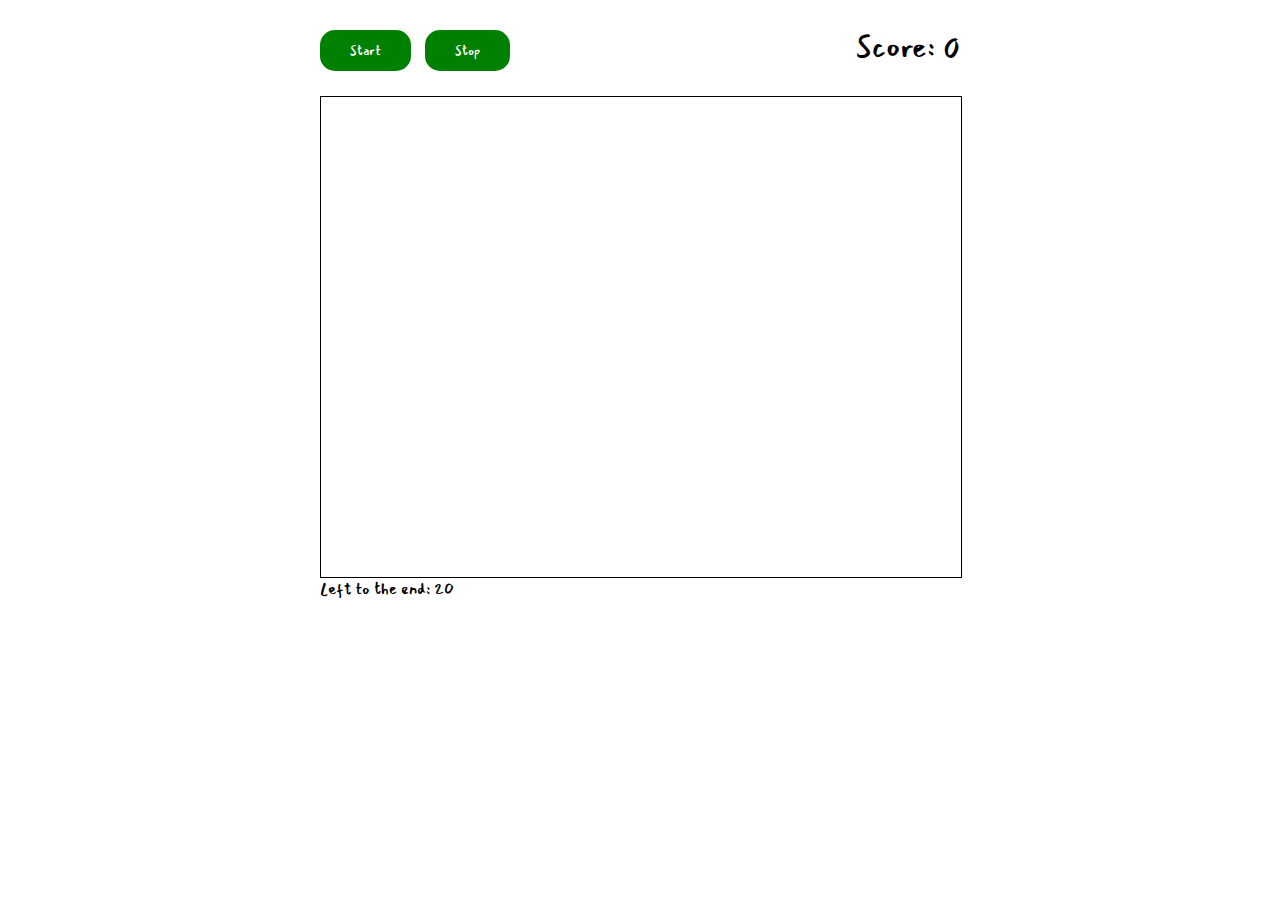
<file: js-game/index.html>
<!DOCTYPE html>
<html>
  <head>
    <title> JS game </title>
    <link rel="stylesheet" href="css/style.css">
  </head>
  <body>
    <div class="game-holder">
      <div class="game-nav">
        <button id="btn-start"> Start </button>
        <button id="btn-stop"> Stop </button>
        <span> Score: <span id="score"> 0 </span> </span>
      </div>
      <canvas width="640" height="480" id="canvas"></canvas>
      <span>Left to the end: <span id="left"> 20 </span></span>
    </div>
    <script type="text/javascript" src="js/main.js"></script>
  </body>
</html>
</file>
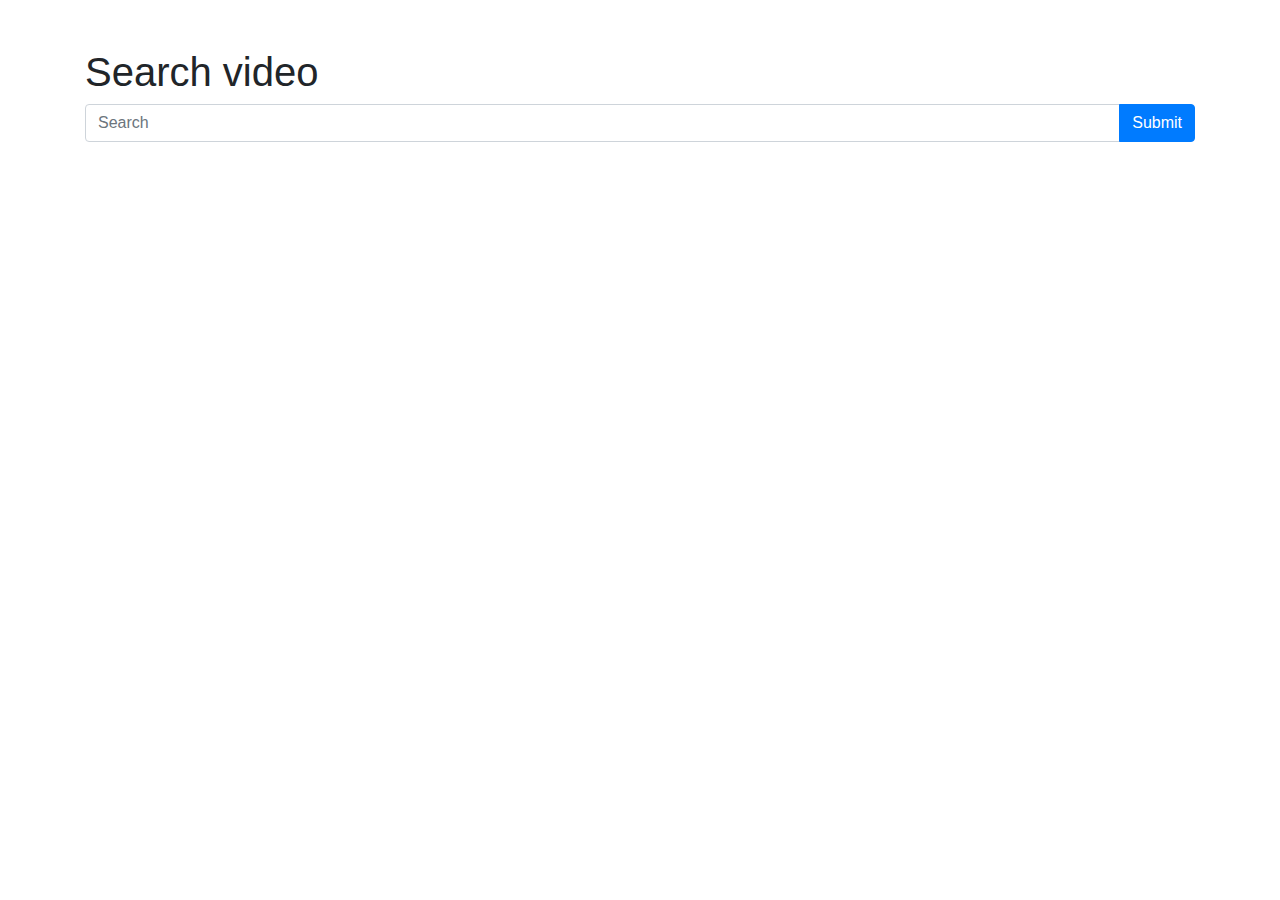
<file: Lesson-12/index.html>
<!DOCTYPE html>
<html lang="en">

<head>
  <meta charset="UTF-8">
  <meta name="viewport" content="width=device-width, initial-scale=1.0">
  <meta http-equiv="X-UA-Compatible" content="ie=edge">
  <link rel="stylesheet" href="https://stackpath.bootstrapcdn.com/bootstrap/4.3.1/css/bootstrap.min.css">
  <link rel="stylesheet" href="css/style.css">
  <title>Lesson-12</title>


</head>

<body>
  <div class="container pt-5">
    <div class="page-header">
      <h1>Search video</h1>
    </div>
    <form id="search-form" action="" class="mb-5">
      <div class="form-group">
        <div class="input-group">
          <input type="text" class="form-control" placeholder="Search" name="search" id="search-term" autocomplete="off">
          <div class="input-group-append">
            <button class="btn btn-primary" type="submit" id="button-addon2">Submit</button>
          </div>
        </div>
      </div>
    </form>

    <div class="video-holder"></div>
  </div>

  <script src="https://code.jquery.com/jquery-3.4.1.min.js"></script>
  <script src="https://stackpath.bootstrapcdn.com/bootstrap/4.3.1/js/bootstrap.min.js" integrity="sha384-JjSmVgyd0p3pXB1rRibZUAYoIIy6OrQ6VrjIEaFf/nJGzIxFDsf4x0xIM+B07jRM" crossorigin="anonymous"></script>
  <script src="js/main.js"></script>
</body>

</html>
</file>
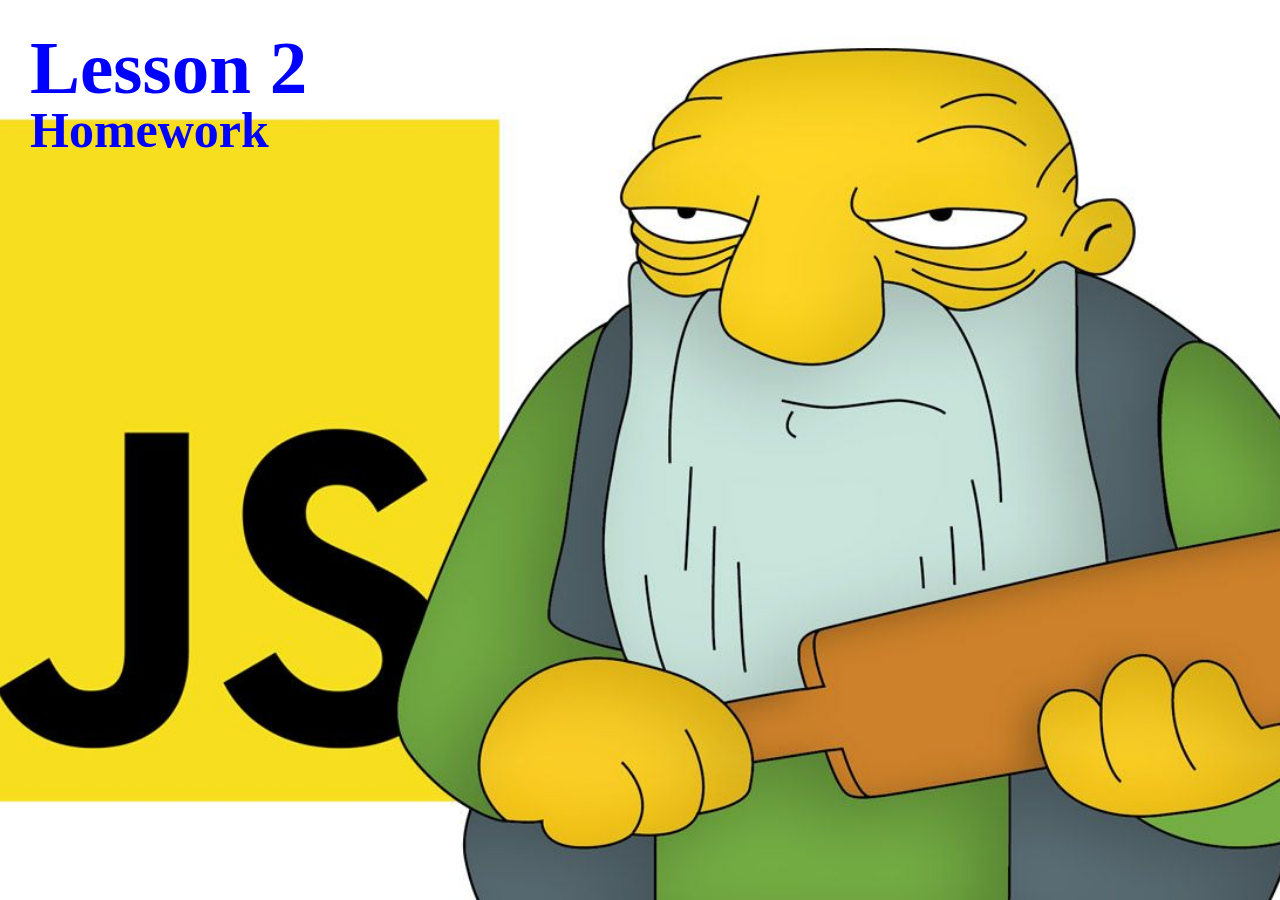
<file: lesson-2/index.html>
<!DOCTYPE html>
<html lang="en">
<head>
  <meta charset="UTF-8">
  <meta name="viewport" content="width=device-width, initial-scale=1.0">
  <meta http-equiv="X-UA-Compatible" content="ie=edge">
  <title>Lesson 2</title>
  <link rel="stylesheet" href="css/style.css">
</head>
<body>

  <div class="main">
    <h1>Lesson 2</h1>
    <h2>Homework</h2>
  </div>

  <script src="js/main.js"></script>
</body>
</html>
</file>
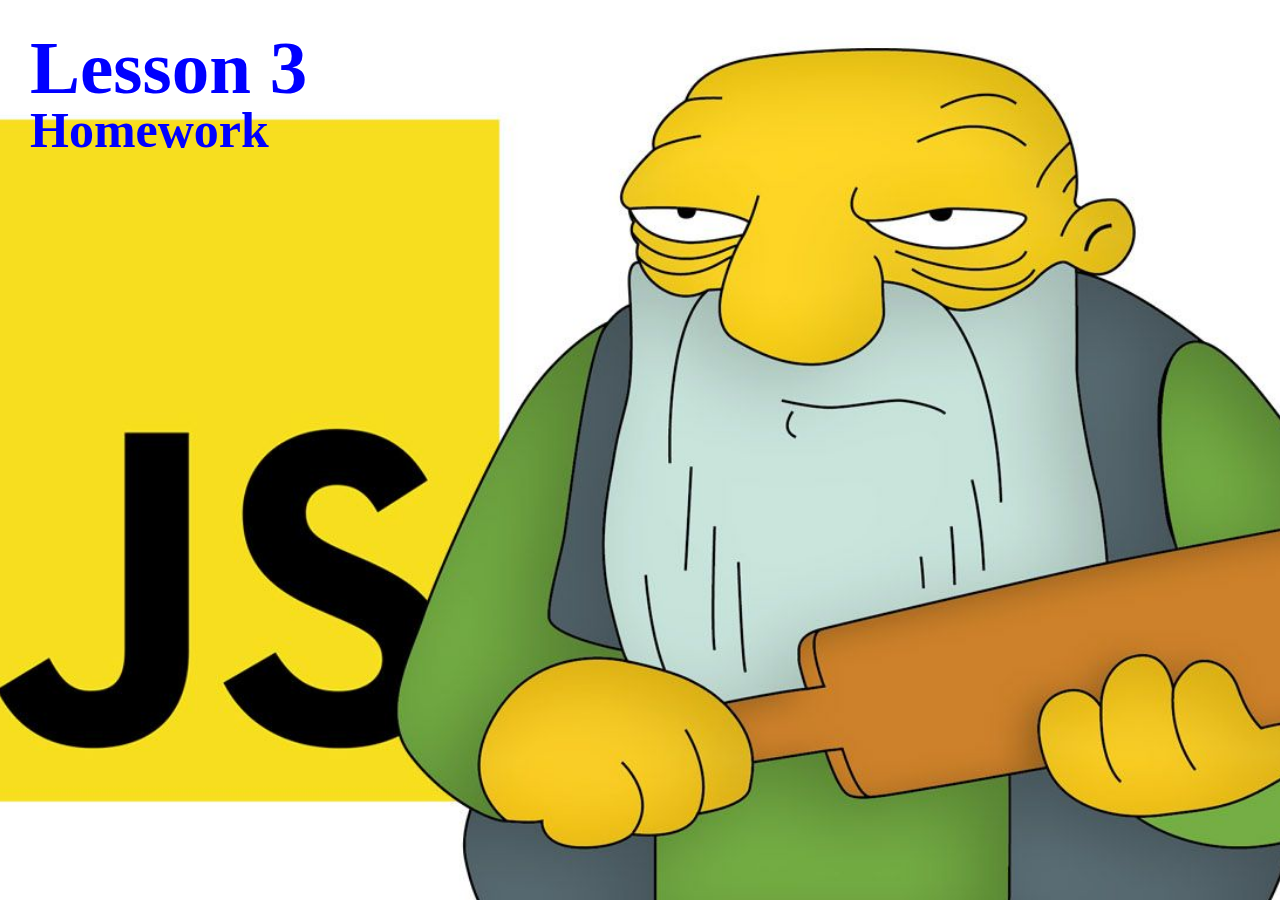
<file: lesson-3/index.html>
<!DOCTYPE html>
<html lang="en">
<head>
  <meta charset="UTF-8">
  <meta name="viewport" content="width=device-width, initial-scale=1.0">
  <meta http-equiv="X-UA-Compatible" content="ie=edge">
  <title>Lesson 3</title>
  <link rel="stylesheet" href="css/style.css">
</head>
<body>

  <div class="main">
    <h1>Lesson 3</h1>
    <h2>Homework</h2>
  </div>

  <script src="js/main.js"></script>
</body>
</html>
</file>
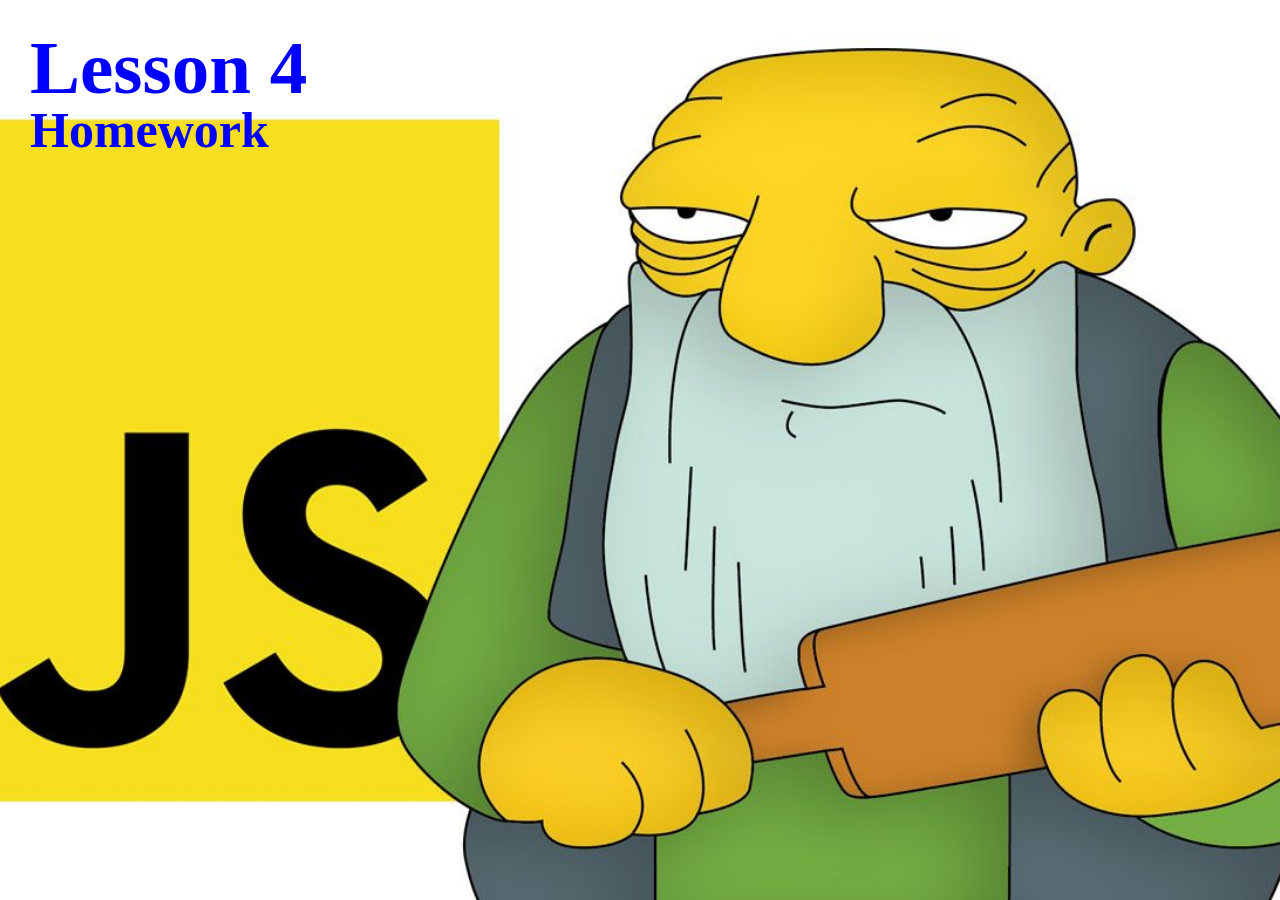
<file: lesson-4/index.html>
<!DOCTYPE html>
<html lang="en">
<head>
  <meta charset="UTF-8">
  <meta name="viewport" content="width=device-width, initial-scale=1.0">
  <meta http-equiv="X-UA-Compatible" content="ie=edge">
  <title>Lesson 4</title>
  <link rel="stylesheet" href="css/style.css">
</head>
<body>

  <div class="main">
    <h1>Lesson 4</h1>
    <h2>Homework</h2>
  </div>

  <script src="js/main.js"></script>
</body>
</html>
</file>
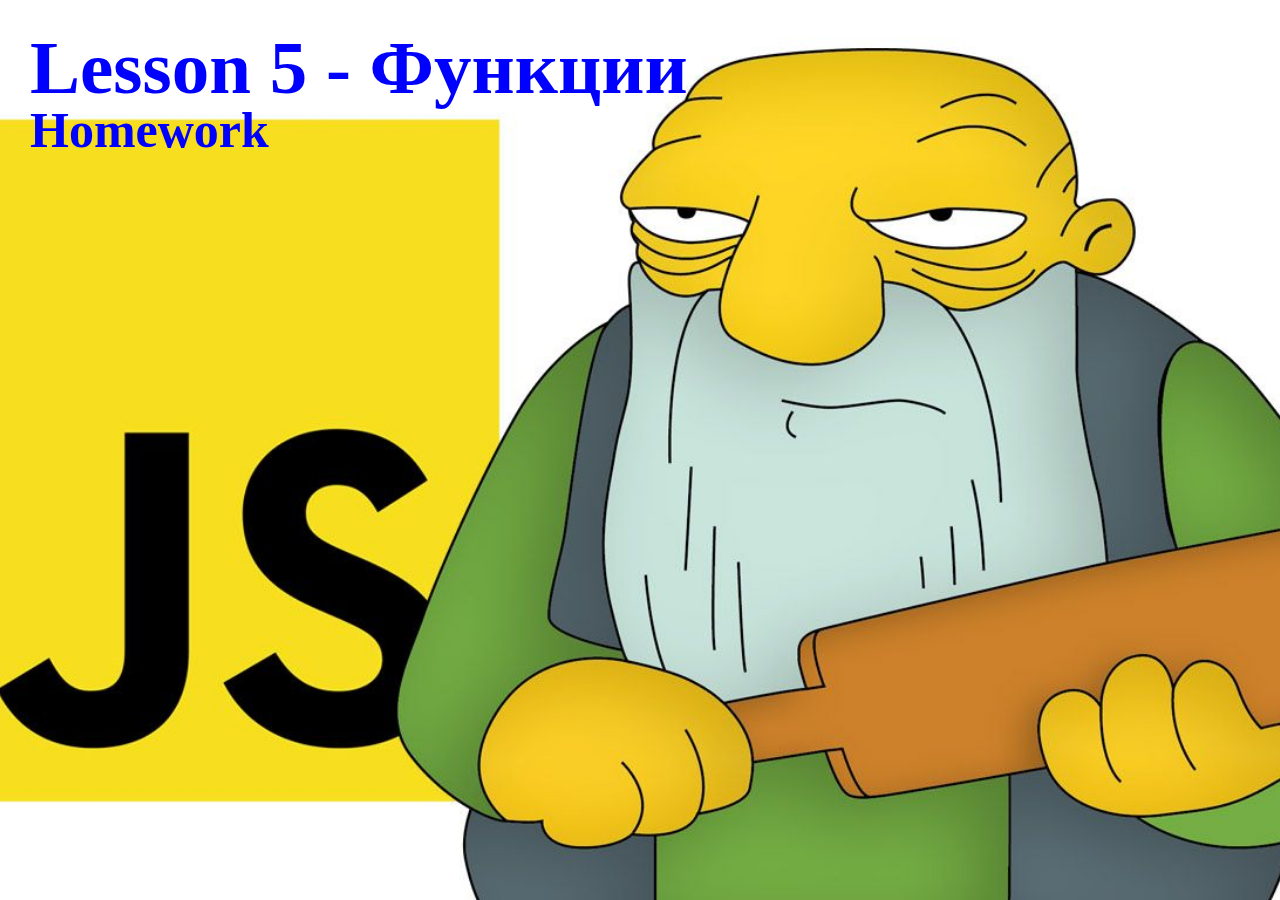
<file: lesson-5/index.html>
<!DOCTYPE html>
<html lang="en">
<head>
  <meta charset="UTF-8">
  <meta name="viewport" content="width=device-width, initial-scale=1.0">
  <meta http-equiv="X-UA-Compatible" content="ie=edge">
  <title>Lesson 5 - Функции</title>
  <link rel="stylesheet" href="css/style.css">
</head>
<body>

  <div class="main">
    <h1>Lesson 5 - Функции</h1>
    <h2>Homework</h2>
  </div>

  <script src="js/main.js"></script>
</body>
</html>
</file>
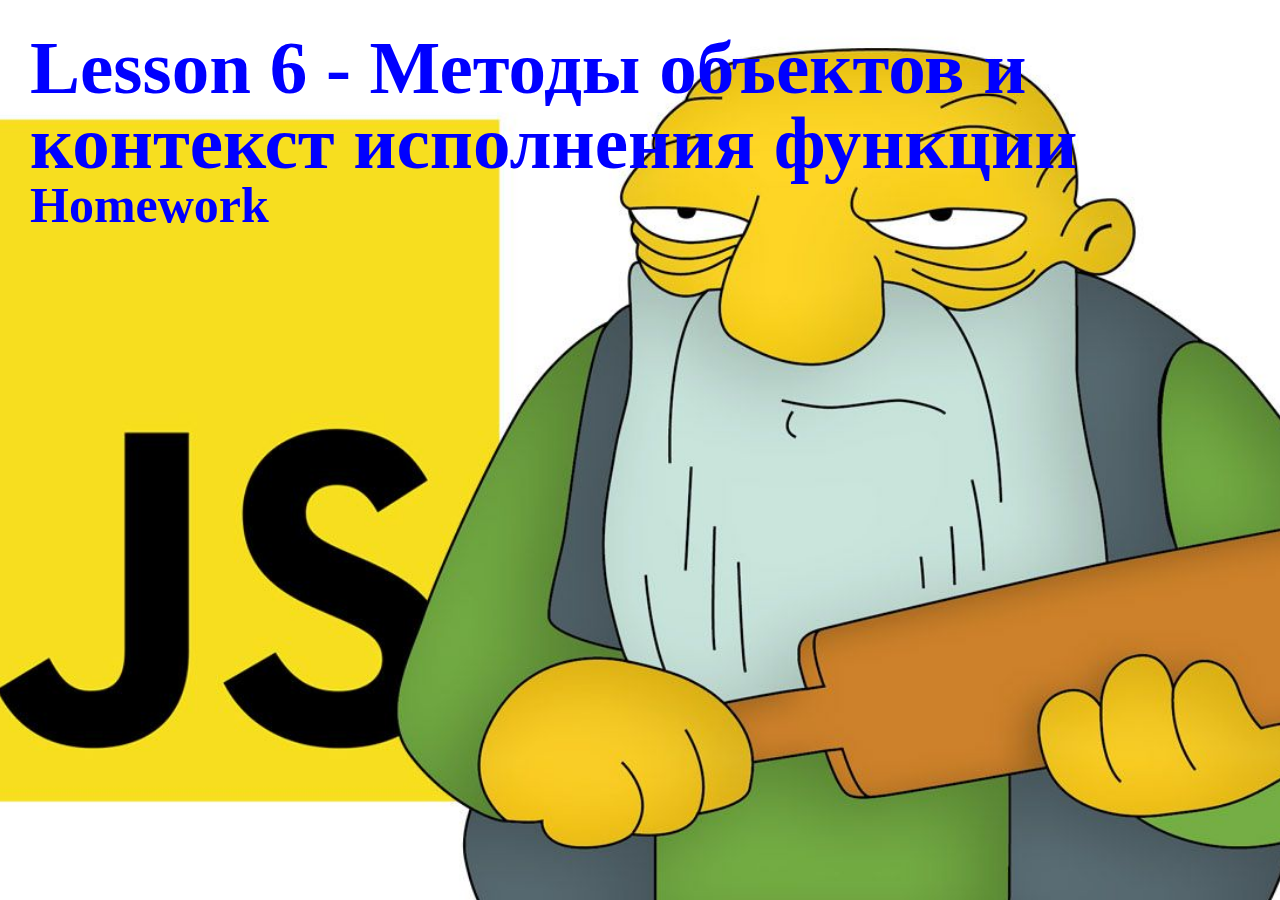
<file: lesson-6/index.html>
<!DOCTYPE html>
<html lang="en">
<head>
  <meta charset="UTF-8">
  <meta name="viewport" content="width=device-width, initial-scale=1.0">
  <meta http-equiv="X-UA-Compatible" content="ie=edge">
  <title>Lesson 6 - Методы объектов и контекст исполнения функции</title>
  <link rel="stylesheet" href="css/style.css">
</head>
<body>

  <div class="main">
    <h1>Lesson 6 - Методы объектов и контекст исполнения функции</h1>
    <h2>Homework</h2>
  </div>

  <script src="js/main.js"></script>
</body>
</html>
</file>
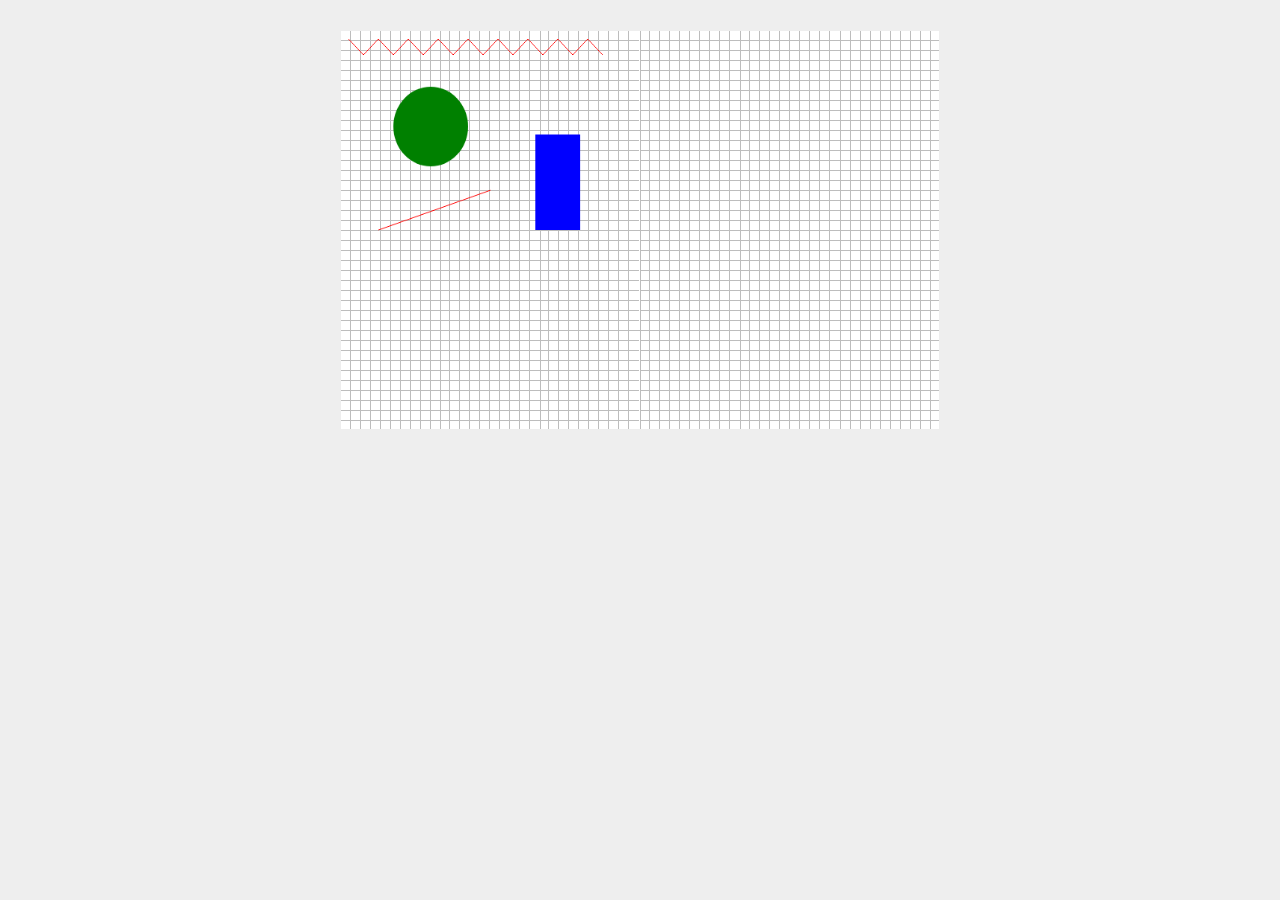
<file: lesson-7/index.html>
<!DOCTYPE html>
<html lang="en">
<head>
  <meta charset="UTF-8">
  <meta name="viewport" content="width=device-width, initial-scale=1.0">
  <meta http-equiv="X-UA-Compatible" content="ie=edge">
  <title>Lesson 7 - ООП в функциональном стиле</title>
  <link rel="stylesheet" href="css/style.css">
</head>
<body>

  <div class="main">
    <div class="canvas-holder">
      <canvas id="canvasID" width="800" height="500"></canvas>
    </div>
  </div>

  <script src="js/main.js"></script>
</body>
</html>
</file>
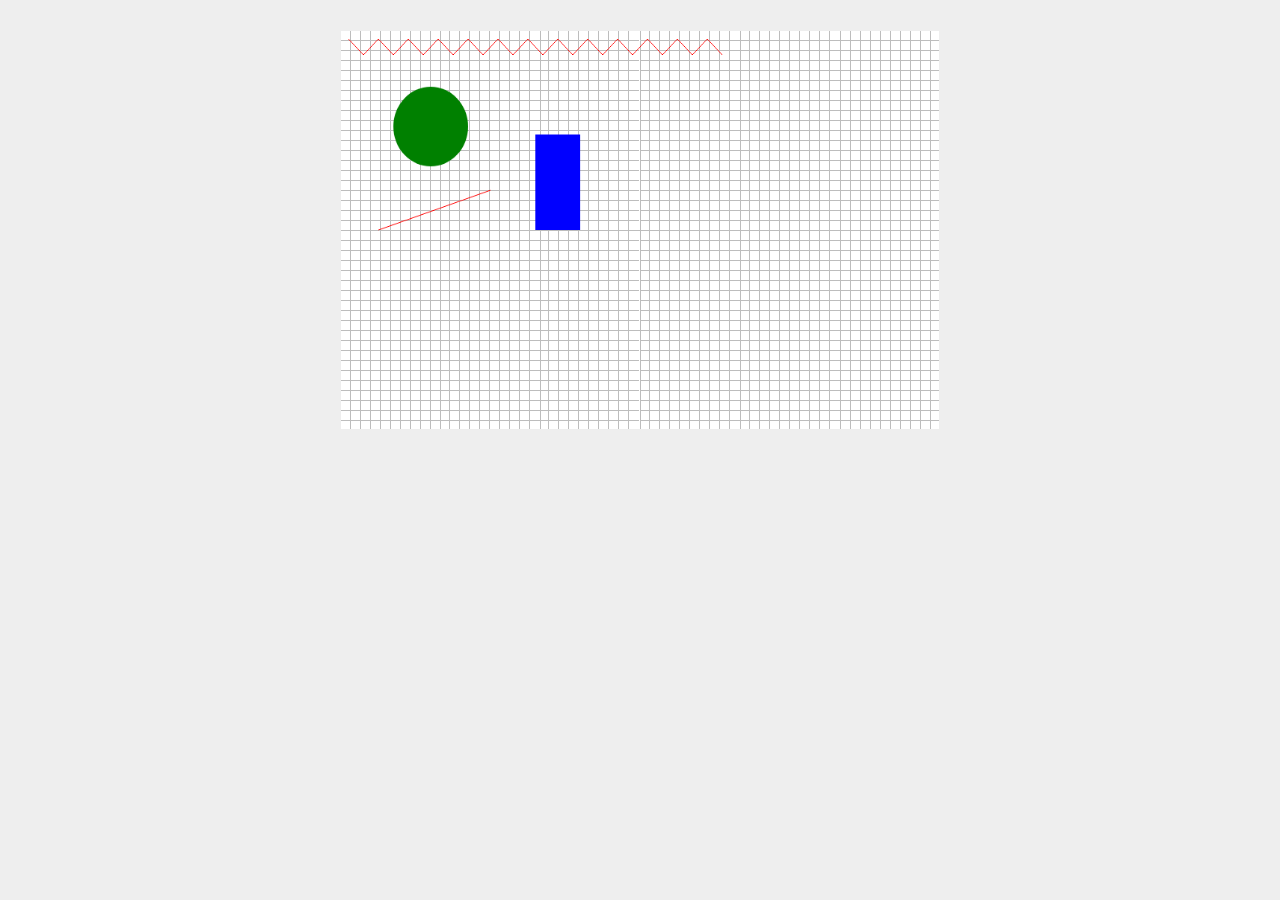
<file: lesson-8/index.html>
<!DOCTYPE html>
<html lang="en">
<head>
  <meta charset="UTF-8">
  <meta name="viewport" content="width=device-width, initial-scale=1.0">
  <meta http-equiv="X-UA-Compatible" content="ie=edge">
  <title>Lesson 8 - ООП с помощью классов</title>
  <link rel="stylesheet" href="css/style.css">
</head>
<body>

  <div class="main">
    <div class="canvas-holder">
      <canvas id="canvasID" width="800" height="500"></canvas>
    </div>
  </div>

  <script src="js/main.js"></script>
</body>
</html>
</file>
<file: js-game/css/style.css>
@import url("https://fonts.googleapis.com/css?family=Mansalva&display=swap");
html,
body,
div,
span,
applet,
object,
iframe,
h1,
h2,
h3,
h4,
h5,
h6,
p,
blockquote,
pre,
a,
abbr,
acronym,
address,
big,
cite,
code,
del,
dfn,
em,
img,
ins,
kbd,
q,
s,
samp,
small,
strike,
strong,
sub,
sup,
tt,
var,
b,
u,
i,
center,
dl,
dt,
dd,
ol,
ul,
li,
fieldset,
form,
label,
legend,
table,
caption,
tbody,
tfoot,
thead,
tr,
th,
td,
article,
aside,
canvas,
details,
embed,
figure,
figcaption,
footer,
header,
hgroup,
menu,
nav,
output,
ruby,
section,
summary,
time,
mark,
audio,
video {
  margin: 0;
  padding: 0;
  border: 0;
  font-size: 100%;
  font: inherit;
  vertical-align: baseline;
}

/* HTML5 display-role reset for older browsers */
article,
aside,
details,
figcaption,
figure,
footer,
header,
hgroup,
menu,
nav,
section {
  display: block;
}

body {
  line-height: 1;
}

ol,
ul {
  list-style: none;
}

blockquote,
q {
  quotes: none;
}

blockquote:before,
blockquote:after,
q:before,
q:after {
  content: '';
  content: none;
}

table {
  border-collapse: collapse;
  border-spacing: 0;
}

*,
*:before,
*:after {
  -webkit-box-sizing: border-box;
          box-sizing: border-box;
}

body {
  font-family: 'Mansalva', cursive;
}

.game-holder {
  width: 700px;
  padding: 30px;
  margin: 0 auto;
}

.game-nav {
  margin-bottom: 25px;
}

.game-nav:after {
  content: '';
  display: block;
  clear: both;
}

.game-nav > span {
  float: right;
  font-size: 30px;
  display: inline-block;
  vertical-align: middle;
  line-height: 1.2;
}

#canvas {
  background: white;
  border: 1px solid #000;
  cursor: url(../images/aim.cur), default;
}

.game-over {
  position: fixed;
  top: 0;
  bottom: 0;
  right: 0;
  left: 0;
  background: rgba(0, 0, 0, 0.8);
  display: -webkit-box;
  display: -ms-flexbox;
  display: flex;
  -webkit-box-orient: vertical;
  -webkit-box-direction: normal;
      -ms-flex-direction: column;
          flex-direction: column;
  -webkit-box-align: center;
      -ms-flex-align: center;
          align-items: center;
  -webkit-box-pack: center;
      -ms-flex-pack: center;
          justify-content: center;
  color: #fff;
}

h1 {
  font-size: 45px;
  margin-bottom: 10px;
}

h2 {
  font-size: 30px;
  margin-bottom: 10px;
}

button {
  border: 0;
  display: inline-block;
  vertical-align: middle;
  padding: 10px 30px;
  border-radius: 15px;
  background: green;
  color: white;
  font-family: inherit;
  outline: none;
  cursor: pointer;
  -webkit-transition: background 0.3s linear;
  transition: background 0.3s linear;
  margin-right: 10px;
}

button:hover {
  background: #004d00;
}
/*# sourceMappingURL=style.css.map */
</file>
<file: Lesson-12/css/style.css>
.carousel-item video {
  width: 100%;
}
/*# sourceMappingURL=style.css.map */
</file>
<file: lesson-2/css/style.css>
html, body, div, span, applet, object, iframe,
h1, h2, h3, h4, h5, h6, p, blockquote, pre,
a, abbr, acronym, address, big, cite, code,
del, dfn, em, img, ins, kbd, q, s, samp,
small, strike, strong, sub, sup, tt, var,
b, u, i, center,
dl, dt, dd, ol, ul, li,
fieldset, form, label, legend,
table, caption, tbody, tfoot, thead, tr, th, td,
article, aside, canvas, details, embed, 
figure, figcaption, footer, header, hgroup, 
menu, nav, output, ruby, section, summary,
time, mark, audio, video {
	margin: 0;
	padding: 0;
	border: 0;
	font-size: 100%;
	font: inherit;
	vertical-align: baseline;
}
/* HTML5 display-role reset for older browsers */
article, aside, details, figcaption, figure, 
footer, header, hgroup, menu, nav, section {
	display: block;
}
body {
	line-height: 1;
}
ol, ul {
	list-style: none;
}
blockquote, q {
	quotes: none;
}
blockquote:before, blockquote:after,
q:before, q:after {
	content: '';
	content: none;
}
table {
	border-collapse: collapse;
	border-spacing: 0;
}
html, body {
  height: 100%;
}
* {
  box-sizing: border-box;
}
.main {
  font-weight: bold;
  color: blue;

  height: 100%;

  padding: 30px;

  background-repeat: no-repeat;
  background-size: cover;
  background-position: 50% 50%;
  background-image: url(../images/jasper-js.jpg);
}
h1 {
  font-size: 75px;
}
h2 {
  font-size: 50px;
}
</file>
<file: lesson-3/css/style.css>
html, body, div, span, applet, object, iframe,
h1, h2, h3, h4, h5, h6, p, blockquote, pre,
a, abbr, acronym, address, big, cite, code,
del, dfn, em, img, ins, kbd, q, s, samp,
small, strike, strong, sub, sup, tt, var,
b, u, i, center,
dl, dt, dd, ol, ul, li,
fieldset, form, label, legend,
table, caption, tbody, tfoot, thead, tr, th, td,
article, aside, canvas, details, embed, 
figure, figcaption, footer, header, hgroup, 
menu, nav, output, ruby, section, summary,
time, mark, audio, video {
	margin: 0;
	padding: 0;
	border: 0;
	font-size: 100%;
	font: inherit;
	vertical-align: baseline;
}
/* HTML5 display-role reset for older browsers */
article, aside, details, figcaption, figure, 
footer, header, hgroup, menu, nav, section {
	display: block;
}
body {
	line-height: 1;
}
ol, ul {
	list-style: none;
}
blockquote, q {
	quotes: none;
}
blockquote:before, blockquote:after,
q:before, q:after {
	content: '';
	content: none;
}
table {
	border-collapse: collapse;
	border-spacing: 0;
}
html, body {
  height: 100%;
}
* {
  box-sizing: border-box;
}
.main {
  font-weight: bold;
  color: blue;

  height: 100%;

  padding: 30px;

  background-repeat: no-repeat;
  background-size: cover;
  background-position: 50% 50%;
  background-image: url(../images/jasper-js.jpg);
}
h1 {
  font-size: 75px;
}
h2 {
  font-size: 50px;
}
</file>
<file: lesson-4/css/style.css>
html, body, div, span, applet, object, iframe,
h1, h2, h3, h4, h5, h6, p, blockquote, pre,
a, abbr, acronym, address, big, cite, code,
del, dfn, em, img, ins, kbd, q, s, samp,
small, strike, strong, sub, sup, tt, var,
b, u, i, center,
dl, dt, dd, ol, ul, li,
fieldset, form, label, legend,
table, caption, tbody, tfoot, thead, tr, th, td,
article, aside, canvas, details, embed, 
figure, figcaption, footer, header, hgroup, 
menu, nav, output, ruby, section, summary,
time, mark, audio, video {
	margin: 0;
	padding: 0;
	border: 0;
	font-size: 100%;
	font: inherit;
	vertical-align: baseline;
}
/* HTML5 display-role reset for older browsers */
article, aside, details, figcaption, figure, 
footer, header, hgroup, menu, nav, section {
	display: block;
}
body {
	line-height: 1;
}
ol, ul {
	list-style: none;
}
blockquote, q {
	quotes: none;
}
blockquote:before, blockquote:after,
q:before, q:after {
	content: '';
	content: none;
}
table {
	border-collapse: collapse;
	border-spacing: 0;
}
html, body {
  height: 100%;
}
* {
  box-sizing: border-box;
}
.main {
  font-weight: bold;
  color: blue;

  height: 100%;

  padding: 30px;

  background-repeat: no-repeat;
  background-size: cover;
  background-position: 50% 50%;
  background-image: url(../images/jasper-js.jpg);
}
h1 {
  font-size: 75px;
}
h2 {
  font-size: 50px;
}
</file>
<file: lesson-5/css/style.css>
html, body, div, span, applet, object, iframe,
h1, h2, h3, h4, h5, h6, p, blockquote, pre,
a, abbr, acronym, address, big, cite, code,
del, dfn, em, img, ins, kbd, q, s, samp,
small, strike, strong, sub, sup, tt, var,
b, u, i, center,
dl, dt, dd, ol, ul, li,
fieldset, form, label, legend,
table, caption, tbody, tfoot, thead, tr, th, td,
article, aside, canvas, details, embed, 
figure, figcaption, footer, header, hgroup, 
menu, nav, output, ruby, section, summary,
time, mark, audio, video {
	margin: 0;
	padding: 0;
	border: 0;
	font-size: 100%;
	font: inherit;
	vertical-align: baseline;
}
/* HTML5 display-role reset for older browsers */
article, aside, details, figcaption, figure, 
footer, header, hgroup, menu, nav, section {
	display: block;
}
body {
	line-height: 1;
}
ol, ul {
	list-style: none;
}
blockquote, q {
	quotes: none;
}
blockquote:before, blockquote:after,
q:before, q:after {
	content: '';
	content: none;
}
table {
	border-collapse: collapse;
	border-spacing: 0;
}
html, body {
  height: 100%;
}
* {
  box-sizing: border-box;
}
.main {
  font-weight: bold;
  color: blue;

  height: 100%;

  padding: 30px;

  background-repeat: no-repeat;
  background-size: cover;
  background-position: 50% 50%;
  background-image: url(../images/jasper-js.jpg);
}
h1 {
  font-size: 75px;
}
h2 {
  font-size: 50px;
}
</file>
<file: lesson-6/css/style.css>
html, body, div, span, applet, object, iframe,
h1, h2, h3, h4, h5, h6, p, blockquote, pre,
a, abbr, acronym, address, big, cite, code,
del, dfn, em, img, ins, kbd, q, s, samp,
small, strike, strong, sub, sup, tt, var,
b, u, i, center,
dl, dt, dd, ol, ul, li,
fieldset, form, label, legend,
table, caption, tbody, tfoot, thead, tr, th, td,
article, aside, canvas, details, embed, 
figure, figcaption, footer, header, hgroup, 
menu, nav, output, ruby, section, summary,
time, mark, audio, video {
	margin: 0;
	padding: 0;
	border: 0;
	font-size: 100%;
	font: inherit;
	vertical-align: baseline;
}
/* HTML5 display-role reset for older browsers */
article, aside, details, figcaption, figure, 
footer, header, hgroup, menu, nav, section {
	display: block;
}
body {
	line-height: 1;
}
ol, ul {
	list-style: none;
}
blockquote, q {
	quotes: none;
}
blockquote:before, blockquote:after,
q:before, q:after {
	content: '';
	content: none;
}
table {
	border-collapse: collapse;
	border-spacing: 0;
}
html, body {
  height: 100%;
}
* {
  box-sizing: border-box;
}
.main {
  font-weight: bold;
  color: blue;

  height: 100%;

  padding: 30px;

  background-repeat: no-repeat;
  background-size: cover;
  background-position: 50% 50%;
  background-image: url(../images/jasper-js.jpg);
}
h1 {
  font-size: 75px;
}
h2 {
  font-size: 50px;
}
</file>
<file: lesson-7/css/style.css>
html,
body,
div,
span,
applet,
object,
iframe,
h1,
h2,
h3,
h4,
h5,
h6,
p,
blockquote,
pre,
a,
abbr,
acronym,
address,
big,
cite,
code,
del,
dfn,
em,
img,
ins,
kbd,
q,
s,
samp,
small,
strike,
strong,
sub,
sup,
tt,
var,
b,
u,
i,
center,
dl,
dt,
dd,
ol,
ul,
li,
fieldset,
form,
label,
legend,
table,
caption,
tbody,
tfoot,
thead,
tr,
th,
td,
article,
aside,
canvas,
details,
embed,
figure,
figcaption,
footer,
header,
hgroup,
menu,
nav,
output,
ruby,
section,
summary,
time,
mark,
audio,
video {
	margin: 0;
	padding: 0;
	border: 0;
	font-size: 100%;
	font: inherit;
	vertical-align: baseline;
}

/* HTML5 display-role reset for older browsers */
article,
aside,
details,
figcaption,
figure,
footer,
header,
hgroup,
menu,
nav,
section {
	display: block;
}

body {
	line-height: 1;
}

ol,
ul {
	list-style: none;
}

blockquote,
q {
	quotes: none;
}

blockquote:before,
blockquote:after,
q:before,
q:after {
	content: '';
	content: none;
}

table {
	border-collapse: collapse;
	border-spacing: 0;
}

html,
body {
	height: 100%;
	background: #eee;
}

* {
	box-sizing: border-box;
}

.main {
	font-weight: bold;
	color: blue;

	height: 100%;

	padding: 30px;

	background-repeat: no-repeat;
	background-size: cover;
	background-position: 50% 50%;
	/* background-image: url(../images/jasper-js.jpg); */
}

h1 {
	font-size: 75px;
}

h2 {
	font-size: 50px;
}

.canvas-holder {
	width: 600px;
	height: 400px;
	margin: 0 auto;
	border: 1px solid #eee;
	background-image: url(../images/bg.png);
	background-color: #fff;
}

.canvas-holder canvas {
	width: 100%;
	height: 100%;
}
</file>
<file: lesson-8/css/style.css>
html, body, div, span, applet, object, iframe,
h1, h2, h3, h4, h5, h6, p, blockquote, pre,
a, abbr, acronym, address, big, cite, code,
del, dfn, em, img, ins, kbd, q, s, samp,
small, strike, strong, sub, sup, tt, var,
b, u, i, center,
dl, dt, dd, ol, ul, li,
fieldset, form, label, legend,
table, caption, tbody, tfoot, thead, tr, th, td,
article, aside, canvas, details, embed, 
figure, figcaption, footer, header, hgroup, 
menu, nav, output, ruby, section, summary,
time, mark, audio, video {
	margin: 0;
	padding: 0;
	border: 0;
	font-size: 100%;
	font: inherit;
	vertical-align: baseline;
}
/* HTML5 display-role reset for older browsers */
article, aside, details, figcaption, figure, 
footer, header, hgroup, menu, nav, section {
	display: block;
}
body {
	line-height: 1;
}
ol, ul {
	list-style: none;
}
blockquote, q {
	quotes: none;
}
blockquote:before, blockquote:after,
q:before, q:after {
	content: '';
	content: none;
}
table {
	border-collapse: collapse;
	border-spacing: 0;
}
html, body {
	height: 100%;
	background: #eee;
}
* {
  box-sizing: border-box;
}
.main {
  font-weight: bold;
  color: blue;

  height: 100%;

  padding: 30px;

  background-repeat: no-repeat;
  background-size: cover;
  background-position: 50% 50%;
  /* background-image: url(../images/jasper-js.jpg); */
}
h1 {
  font-size: 75px;
}
h2 {
  font-size: 50px;
}

.canvas-holder{
	width: 600px;
	height: 400px;
	margin: 0 auto;
	border: 1px solid #eee;
	background-image: url(../images/bg.png);
	background-color: #fff;
}

.canvas-holder canvas{
	width: 100%;
	height: 100%;
}
</file>
